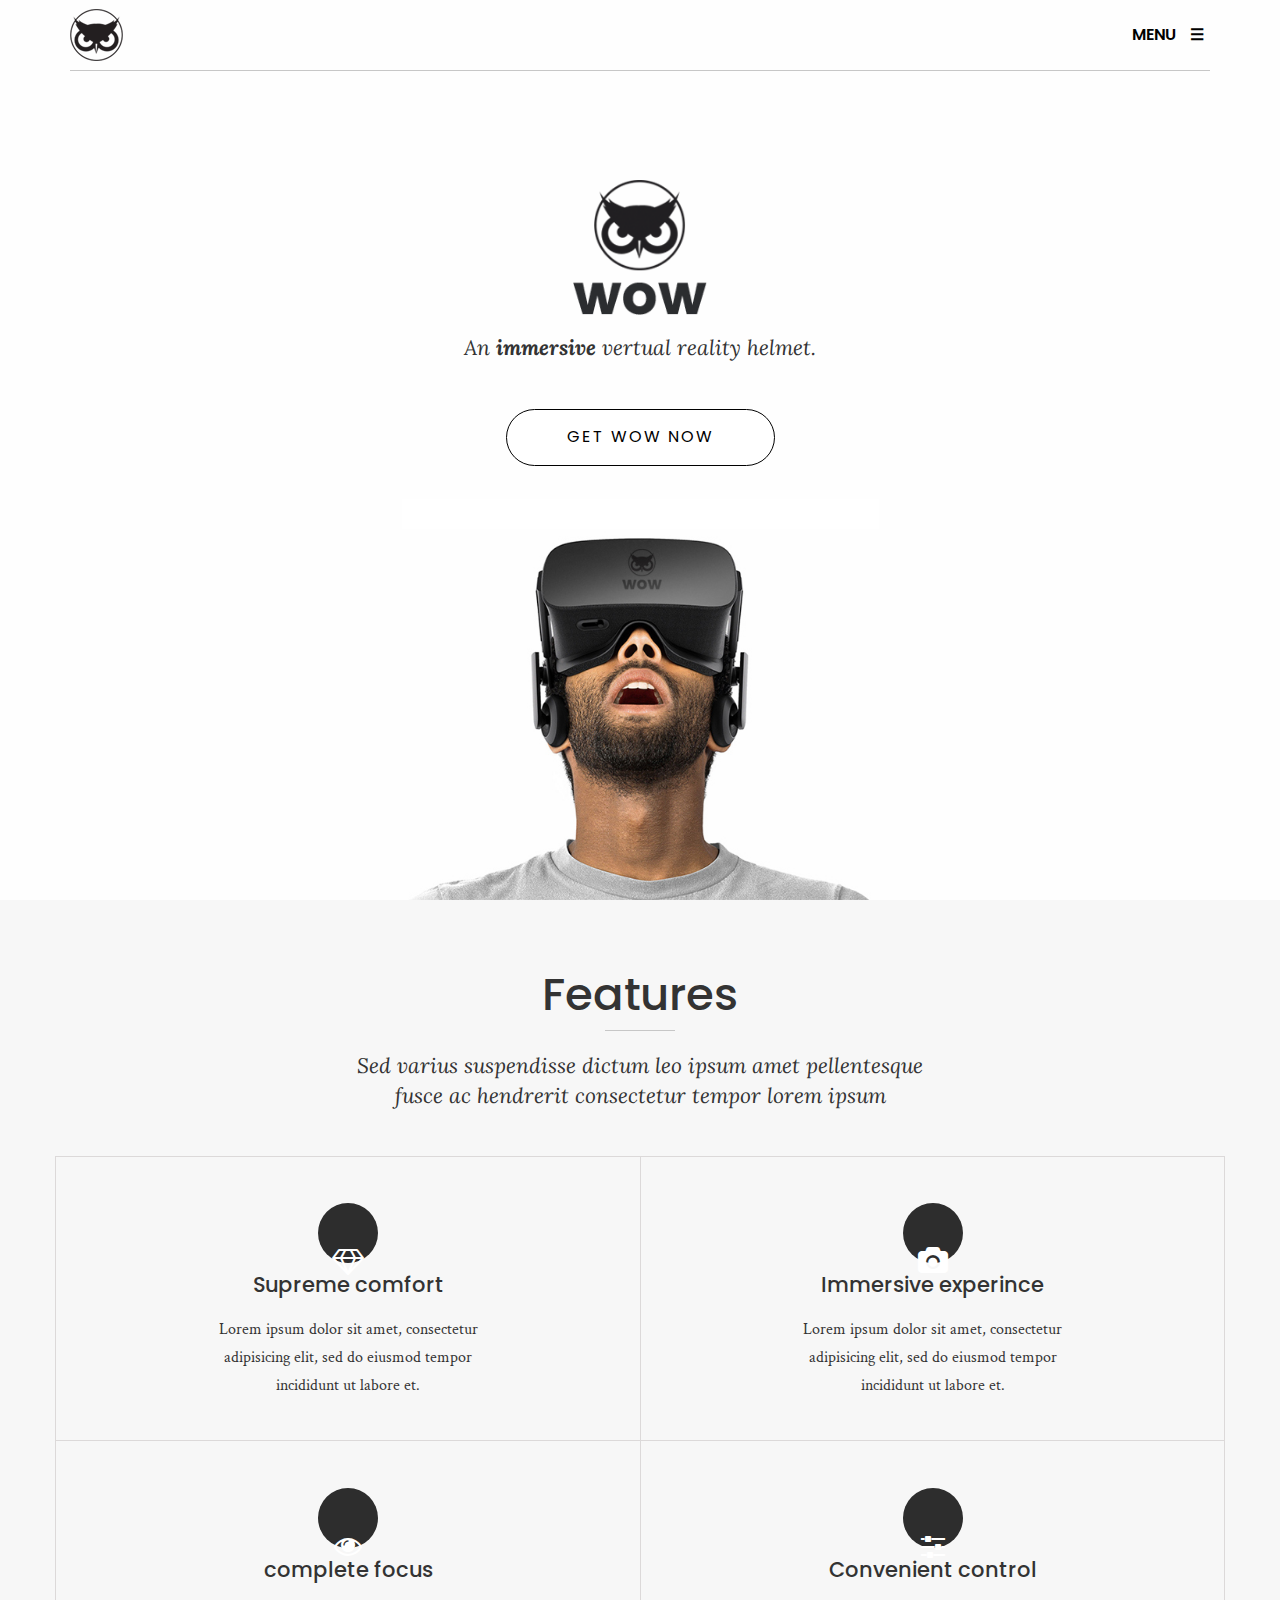
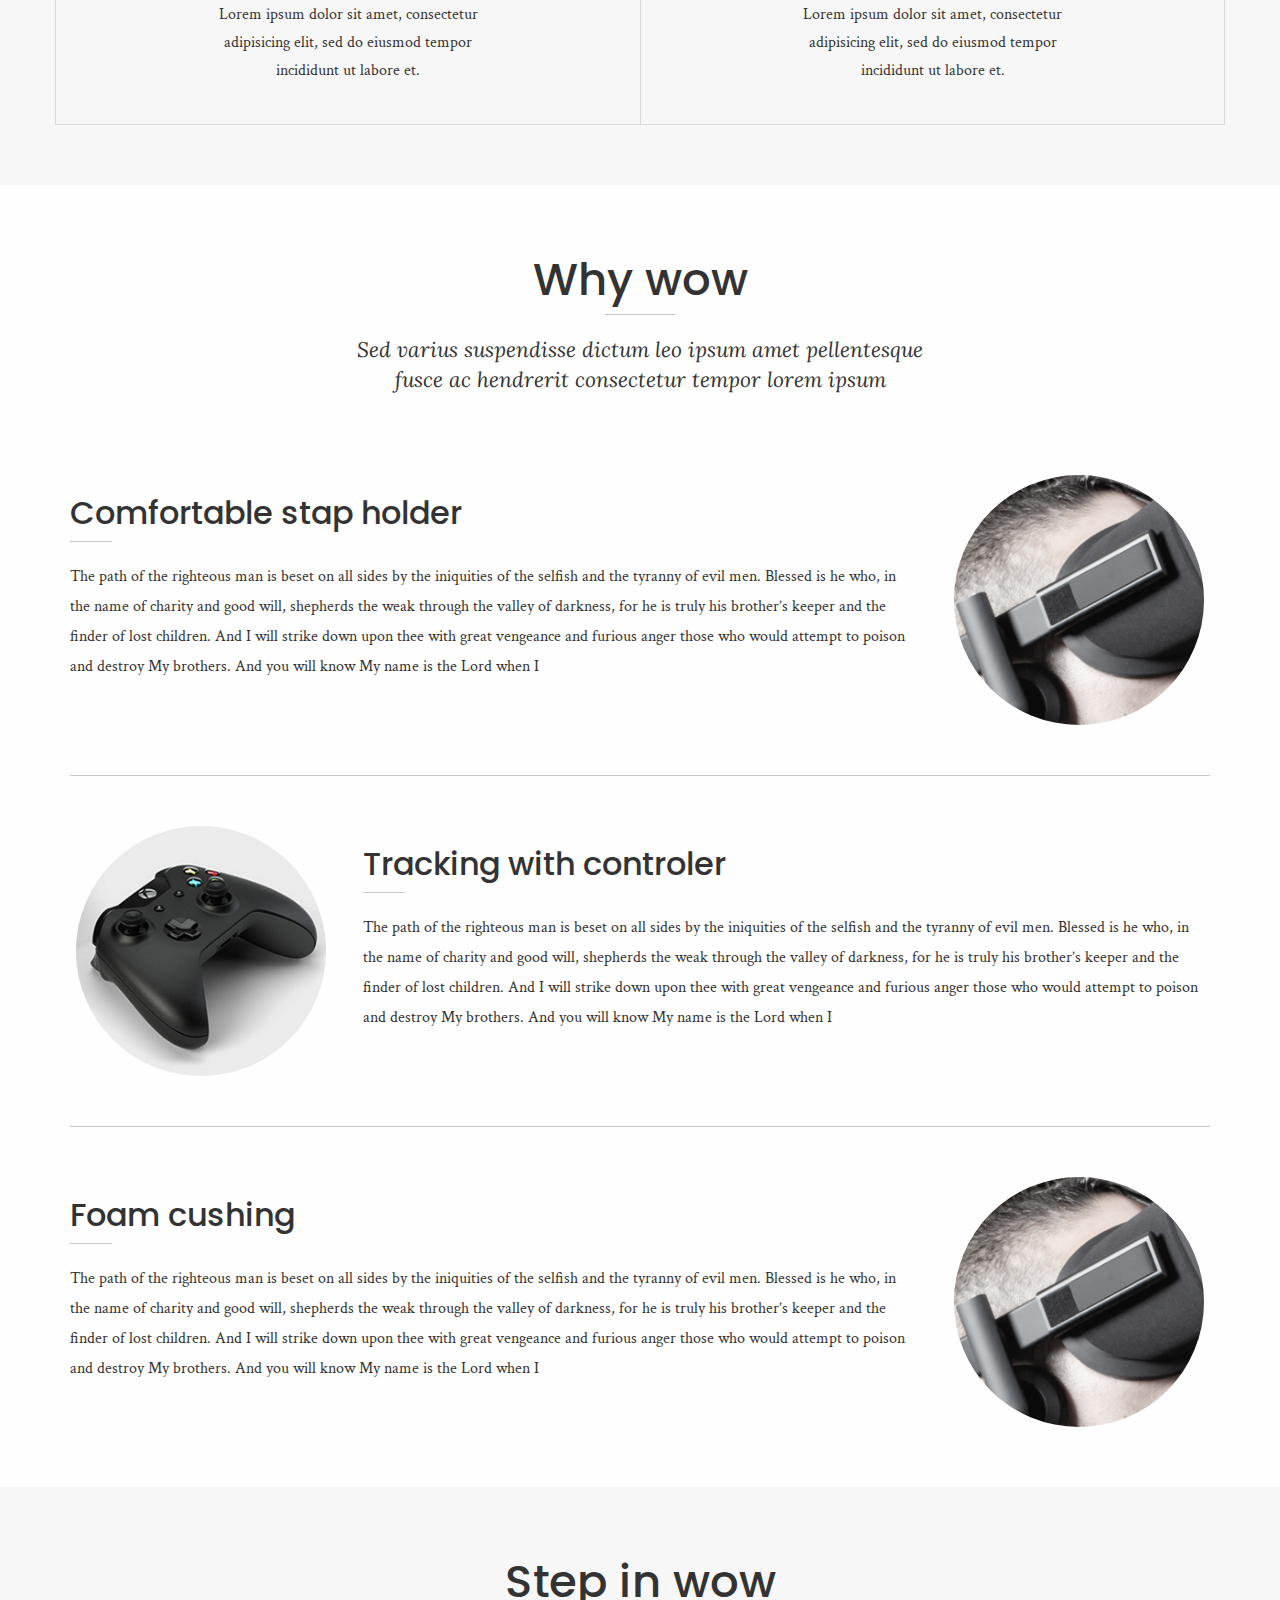
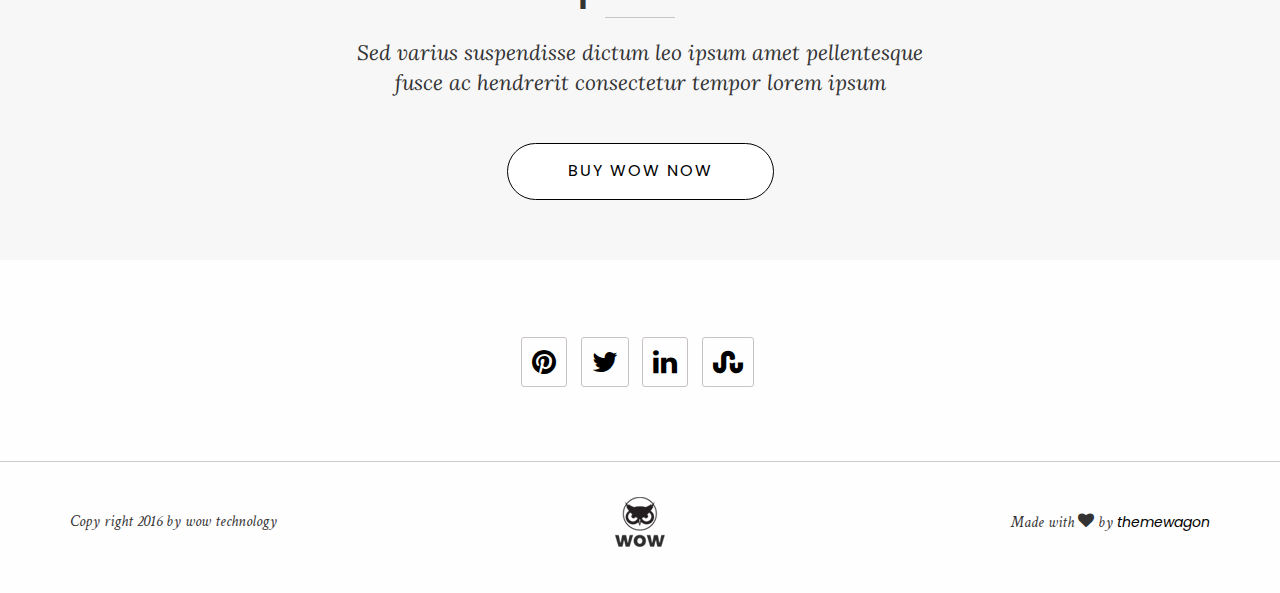
<file: index.html>
<!DOCTYPE html>
<html>
<head>
    <meta charset="utf-8">
    <meta http-equiv="X-UA-Compatible" content="IE=edge">
    <meta name="viewport" content="width=device-width, initial-scale=1">
    <meta name="description" content="">
    <meta name="author" content="">
    <link rel="stylesheet" type="text/css" href="assets/css/bootstrap.min.css">
    <link rel="stylesheet" type="text/css" href="assets/font-awesome/css/font-awesome.min.css">
    <link href="https://fonts.googleapis.com/css?family=Lora:400i" rel="stylesheet">
    <link href="https://fonts.googleapis.com/css?family=Poppins:400,600" rel="stylesheet">
    <link href="https://fonts.googleapis.com/css?family=Crimson+Text" rel="stylesheet">
    <link rel="stylesheet" type="text/css" href="assets/css/style.css">
    <script type="text/javascript" src="assets/js/script.js" ></script>
    <title>WOW - Home</title>
</head>
<body>
<!-- div used to make the body blur -->
    <div class="overlay" id="overlay" onclick="closeNav()"></div>

    <section class="head index-part-1">
        <div class="head-bar">
            <div class="container">
              <div class="row">
                <div class="col-lg-6 col-xs-6 col-sm-6 col-md-6">
                    <a href="index.html"><img class="img-responsive" src="assets/img/logo.png"></a>
                </div>
                <div class="col-lg-6 col-xs-6 col-sm-6 col-md-6 text-right">
                    <div id="mySidenav" class="sidenav text-center">
                        <a href="javascript:void(0)" class="closebtn" onclick="closeNav()">&times;</a><br>
                        <a href="index.html">Home</a><hr>
                        <a href="generic.html">Generic</a><hr>
                        <a href="element.html">Element</a><hr>
                        <a href="partners.html">Partners</a>         
                    </div>
                    <div class="main" id="main">
                      <a href="#" onclick="openNav()">MENU &#9776;</a>
                    </div>
                </div>
              </div>
              <hr>
          </div>
          </div>
          <div class="wow">
          <div class="container">
            <div class="row">
               <div class="wow-logo">
                  <img class="img-responsive img-logo" src="assets/img/wow_logo.png">
               </div> 
               <div class="font-1 helmet text-center">
                 <p>An <strong>immersive</strong> vertual reality helmet.</p>
               </div>
               <div class="wow-btn text-center">
                     <a class="btn btn-default wow-button" href="#">GET WOW NOW</a>
               </div>
            </div>
          </div>
        </div>
    </section>
 
    <section class="index-part-2">
         <div class="container">

            <div class="row">
               <div class="text-center">
                 <h2>Features</h2>
               </div>
               <hr class="hr-mid">
               <div class="sub-text text-center">
                     <p class="font-1">
                        Sed varius suspendisse dictum leo ipsum amet pellentesque
                        fusce ac hendrerit consectetur tempor lorem ipsum
                     </p>
               </div>
           </div>

            <div class="row">

                <div class="col-xs-12 col-lg-6 col-sm-6 col-md-6 col-block">
                      <div class="block text-center block-first">
                                 <div class="icon">
                                    <i class="fa fa-diamond fa-2x"></i>
                                 </div>  
                                   <h4>Supreme comfort</h4>
                                   <p class="font-2">Lorem ipsum dolor sit amet, consectetur
                                   adipisicing elit, sed do eiusmod tempor
                                   incididunt ut labore et.</p>
                        </div>   
                </div>
                <div class="col-xs-12 col-lg-6 col-sm-6 col-md-6 col-block">
                      <div class="block text-center block-second">
                             <div class="icon">
                                  <i class="fa fa-camera fa-2x"></i>
                             </div>  
                              <h4>Immersive experince</h4>
                              <p class="font-2">Lorem ipsum dolor sit amet, consectetur
                                  adipisicing elit, sed do eiusmod tempor
                                  incididunt ut labore et.</p>                                       
                      </div>
                </div>
            </div>

            <div class="row">
                <div class="col-xs-12 col-lg-6 col-sm-6 col-md-6 col-block">
                    <div class="block text-center block-third">
                                 <div class="icon">
                                     <i class="fa fa-eye fa-2x"></i>
                                 </div>  
                                   <h4>complete focus</h4>
                                   <p class="font-2">Lorem ipsum dolor sit amet, consectetur
                                   adipisicing elit, sed do eiusmod tempor
                                   incididunt ut labore et.</p>
                    </div>   
                </div>
                <div class="col-xs-12 col-lg-6 col-sm-6 col-md-6 col-block">
                    <div class="block text-center block-last">
                            <div class="icon">
                                 <i class="fa fa-sliders fa-2x"></i>
                            </div>  
                            <h4>Convenient control</h4>
                            <p class="font-2">Lorem ipsum dolor sit amet, consectetur
                                  adipisicing elit, sed do eiusmod tempor
                                  incididunt ut labore et.</p>                                        
                      </div>
                    </div>
                </div>
            </div>
    </section>

    <section class="index-part-3">
        <div class="container">
                <div class="row why-div">
                  <div class="text-center">
                         <h2>Why wow</h2>
                  </div>
                       <hr class="hr-mid">
                       <div class="sub-text text-center">
                             <p class="font-1">
                                Sed varius suspendisse dictum leo ipsum amet pellentesque
                                fusce ac hendrerit consectetur tempor lorem ipsum
                             </p>
                       </div>
                </div>

                <div class="row">
                    <div class="col-lg-9 col-sm-12 col-md-9 col-xs-12">
                     <div class="holder-para">
                      <h3>Comfortable stap holder</h3>
                      <hr class="hr-short">
                      <p class="font-2">
                            The path of the righteous man is beset on all sides by the iniquities of the selfish and the tyranny of evil men. Blessed 
                            is he who, in the name of charity and good will, shepherds the weak through the valley of darkness, for he is truly his brother’s keeper and the finder of lost children. And I will strike down upon thee with great vengeance and furious anger those who would attempt to poison and destroy My brothers. And you will know My name is the Lord when I 
                      </p>
                     </div>
                    </div>
                    <div class="col-lg-3 col-xs-12 col-sm-12 col-md-3">
                            <div class="holder-img">
                              <img class="round-img img-responsive center-block" src="assets/img/2.jpg">
                            </div>
                    </div>
                </div>

                <hr class="line-full">
                
                <div class="row"> 
                    <div class="col-lg-9 col-xs-12 col-sm-12 col-md-9 col-md-push-3">
                     <div class="holder-para">
                      <h3>Tracking with controler</h3>
                      <hr class="hr-short">
                      <p class="font-2">
                        The path of the righteous man is beset on all sides by the iniquities of the selfish and the tyranny of evil men. Blessed 
                        is he who, in the name of charity and good will, shepherds the weak through the valley of darkness, for he is truly his brother’s keeper and the finder of lost children. And I will strike down upon thee with great vengeance and furious anger those who would attempt to poison and destroy My brothers. And you will know My name is the Lord when I 
                      </p>
                     </div>
                    </div>
                    <div class="col-lg-3 col-xs-12 col-sm-12 col-md-3 col-md-pull-9">
                            <div class="holder-img">
                              <img class="round-img img-responsive center-block" src="assets/img/3.jpg">
                            </div>
                    </div> 
                </div>

                <hr class="line-full">
                
                <div class="row">
                    <div class="col-lg-9 col-xs-12 col-sm-12 col-md-9">
                     <div class="holder-para">
                      <h3>Foam cushing</h3>
                      <hr class="hr-short">
                      <p class="font-2">
                            The path of the righteous man is beset on all sides by the iniquities of the selfish and the tyranny of evil men. Blessed 
                            is he who, in the name of charity and good will, shepherds the weak through the valley of darkness, for he is truly his brother’s keeper and the finder of lost children. And I will strike down upon thee with great vengeance and furious anger those who would attempt to poison and destroy My brothers. And you will know My name is the Lord when I  
                      </p>
                     </div>
                    </div>
                    <div class="col-lg-3 col-xs-12 col-sm-12 col-md-3">
                            <div class="holder-img">
                              <img class="round-img img-responsive center-block" src="assets/img/2.jpg">
                            </div>
                    </div>
                </div>
        </div>
    </section>
                
    <section class="index-part-4">
         <div class="container">
                
                <div class="row">
                       <div class="text-center">
                         <h2>Step in wow</h2>
                       </div>
                       <hr class="hr-mid">
                       <div class="sub-text text-center">
                             <p class="font-1">
                                Sed varius suspendisse dictum leo ipsum amet pellentesque
                                fusce ac hendrerit consectetur tempor lorem ipsum
                             </p>
                       </div>
                </div>

                <div class="row text-center">
                     <a class="btn btn-default wow-button" href="#">BUY WOW NOW</a>
                </div>
          </div>
    </section>

    <section class="social">
      <ul>
        <li><a href="#" class="fa fa-pinterest fa-2x" aria-hidden="true"></a></li>
        <li><a href="#" class="fa fa-twitter fa-2x" aria-hidden="true"></a></li>
        <li><a href="#" class="fa fa-linkedin fa-2x" aria-hidden="true"></a></li>
        <li><a href="#" class="fa fa-stumbleupon fa-2x" aria-hidden="true"></a></li>  
      </ul>
    </section>

    <section class="footer">
      <div class="container">
        <div class="row">
          <div class="col-lg-5 col-md-5 col-sm-5 col-xs-5">
            <div class="footer-p1">
                    <p class="font-2">Copy right 2016 by wow technology</p>
            </div>
          </div>
          <div class="col-lg-2 col-md-2 col-sm-2 col-xs-2">
            <img class="img-responsive foot-img" src="assets/img/footer-logo.png">
          </div>
          <div class="col-lg-5 col-md-5 col-sm-5 col-xs-5">
            <div class="footer-p2" >
                     <p class="font-2">Made with  <i class="fa fa-heart" aria-hidden="true" ></i> by <a href="https://themewagon.com/themes/" target="_blank">themewagon</a></p>
            </div>
          </div>
        </div>
      </div>
    </section>
 
</body>
</html>
</file>
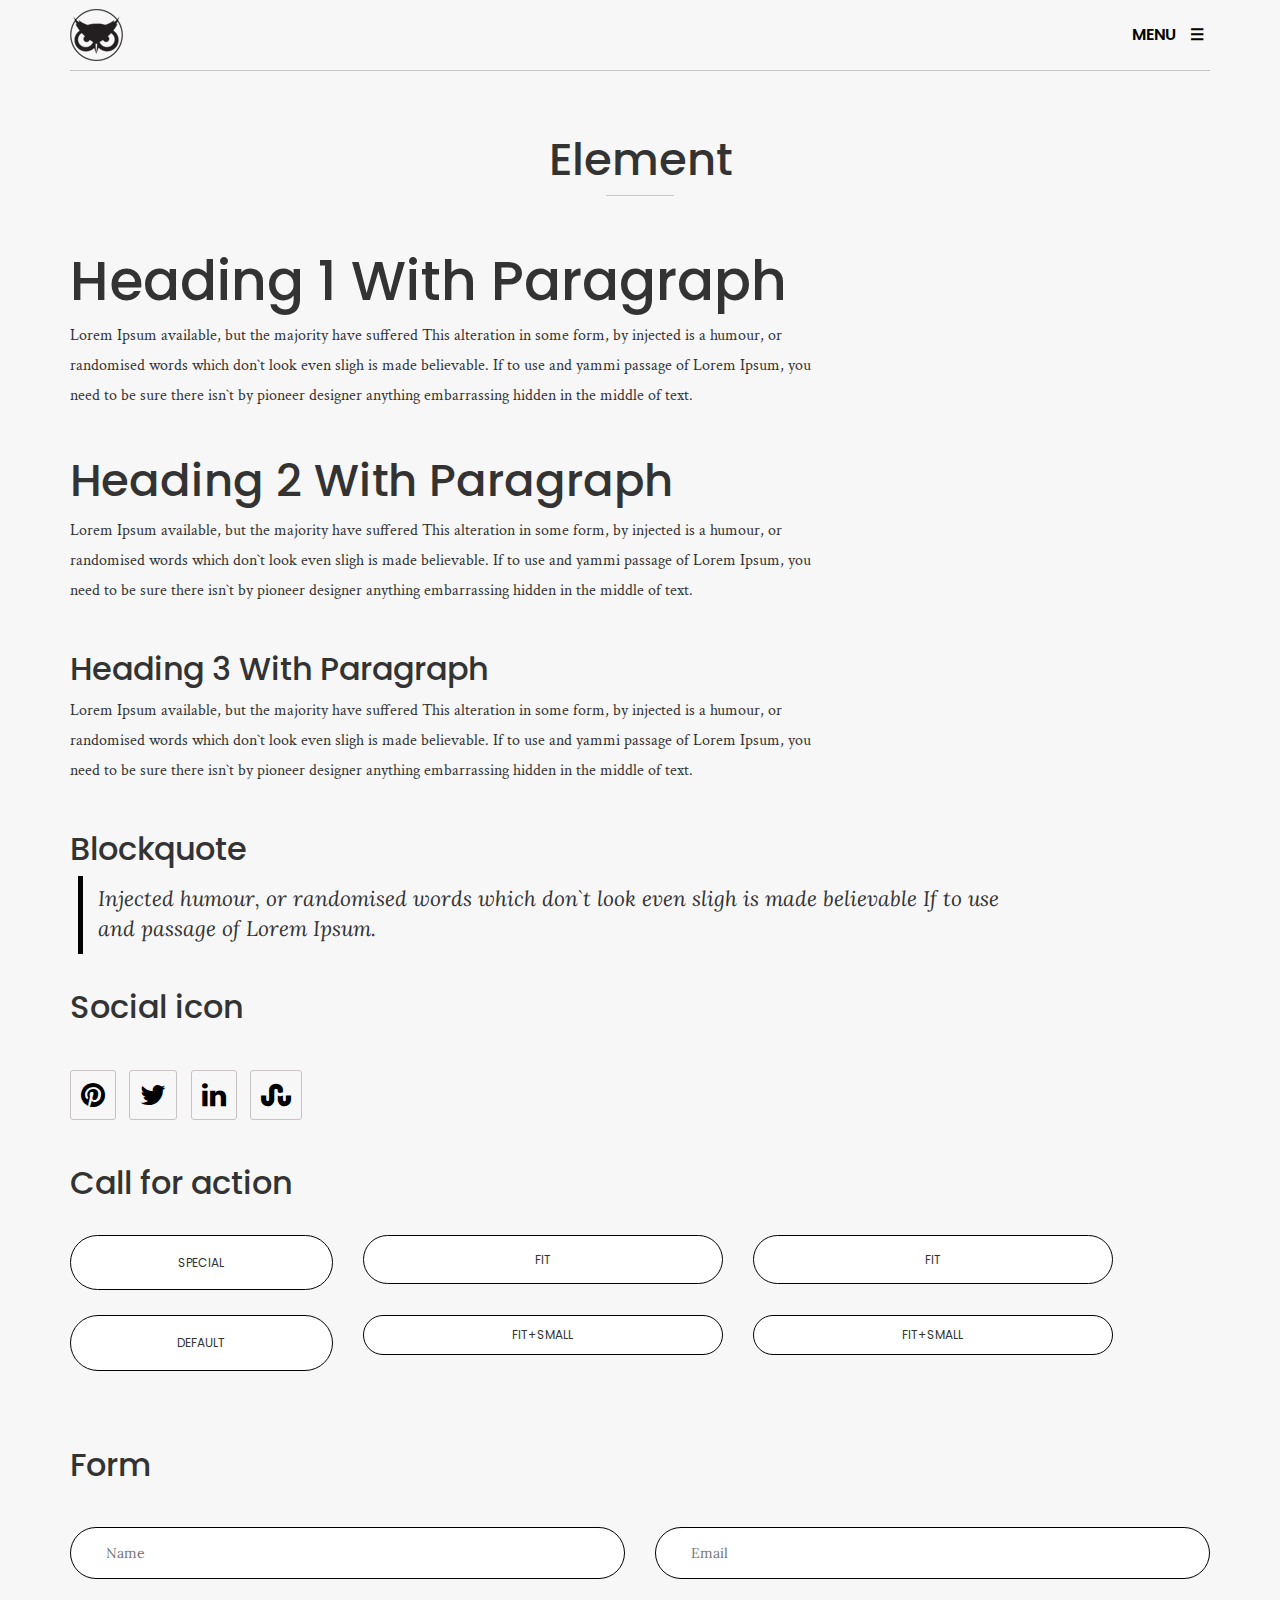
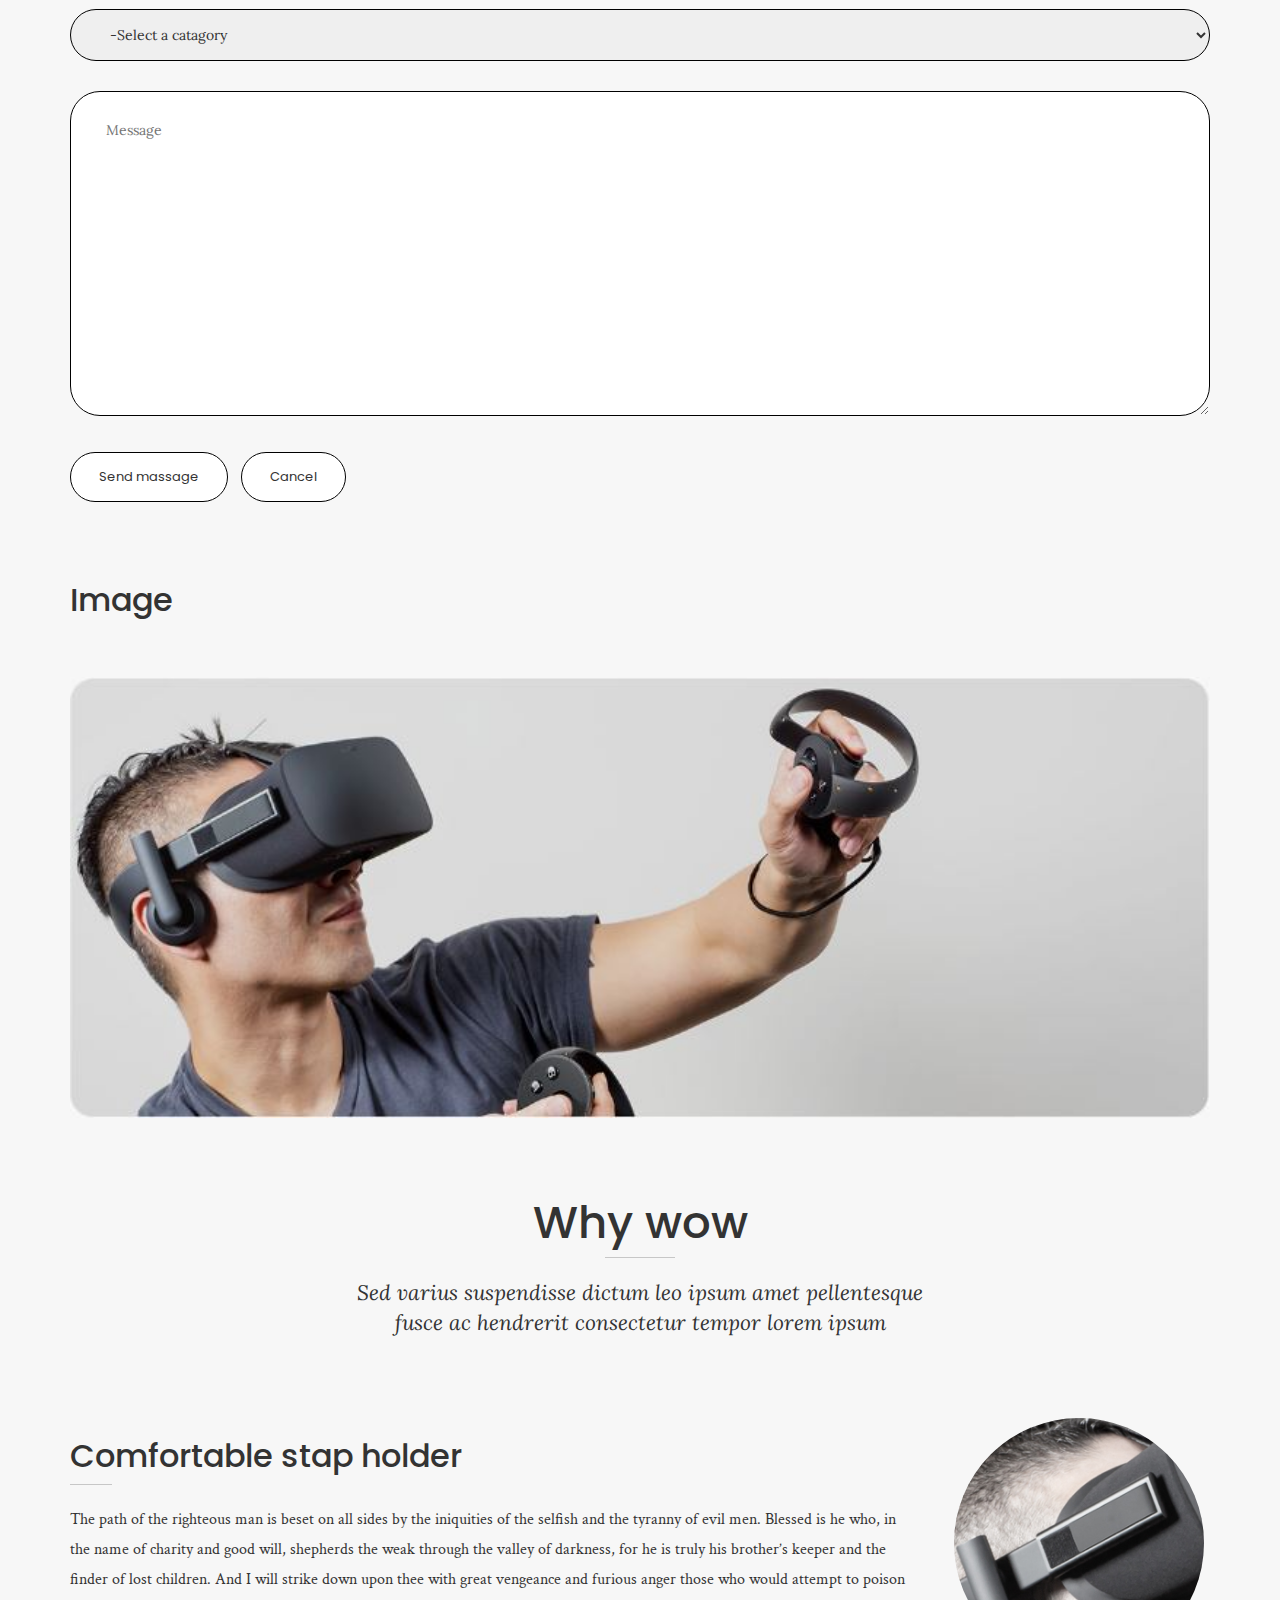
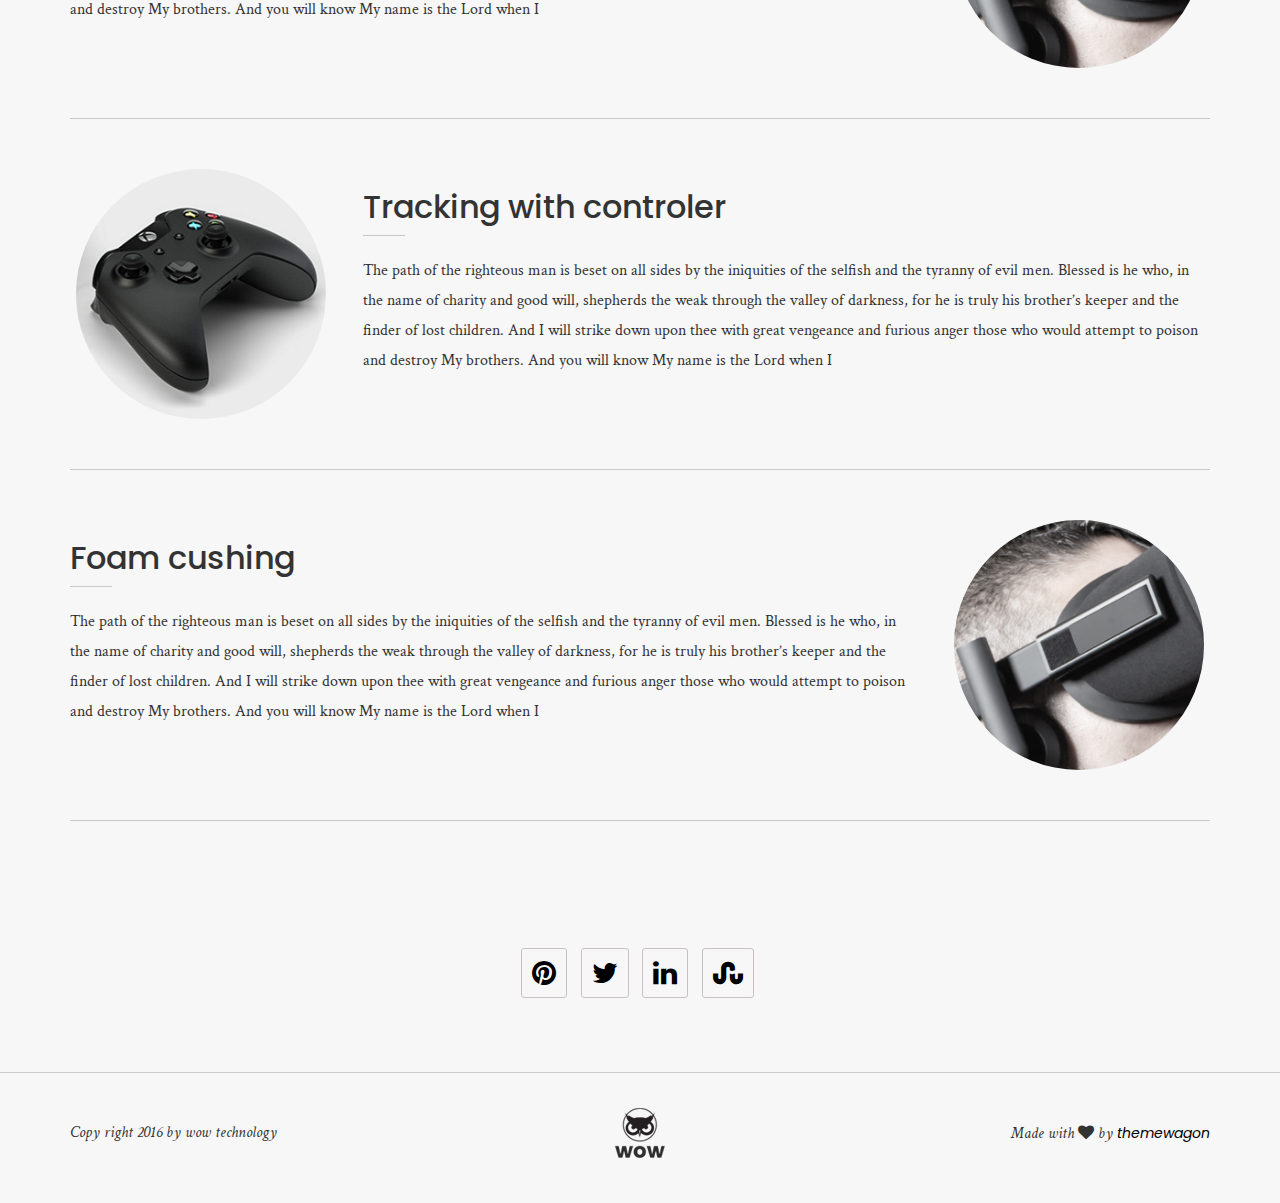
<file: element.html>
<!DOCTYPE html>
<html>
<head>
        <meta charset="utf-8">
        <meta http-equiv="X-UA-Compatible" content="IE=edge">
        <meta name="viewport" content="width=device-width, initial-scale=1">
        <meta name="description" content="">
        <meta name="author" content="">
        <link rel="stylesheet" type="text/css" href="assets/css/bootstrap.min.css">
        <link rel="stylesheet" type="text/css" href="assets/font-awesome/css/font-awesome.min.css">
        <link href="https://fonts.googleapis.com/css?family=Lora:400i" rel="stylesheet">
        <link href="https://fonts.googleapis.com/css?family=Poppins:400,600" rel="stylesheet">
        <link href="https://fonts.googleapis.com/css?family=Crimson+Text" rel="stylesheet">
        <link rel="stylesheet" type="text/css" href="assets/css/style.css">
        <script type="text/javascript" src="assets/js/script.js" ></script>
        <title>WOW - Element</title>
</head>
<body>
<!-- div used to make the body blur -->
<div class="overlay" id="overlay" onclick="closeNav()"></div>

    <section class="element-full">
        <section class="head-bar">
          <div class="container">
              <div class="row">
                <div class="col-lg-6 col-xs-6 col-sm-6 col-md-6">
                  <a href="index.html"><img class="img-responsive" src="assets/img/logo.png"></a>
                </div>
                <div class="col-lg-6 col-xs-6 col-sm-6 col-md-6 text-right">
                    <div id="mySidenav" class="sidenav text-center">
                    <a href="javascript:void(0)" class="closebtn" onclick="closeNav()">&times;</a><br>
                    <a href="index.html">Home</a><hr>
                    <a href="generic.html">Generic</a><hr>
                    <a href="element.html">Element</a><hr>
                    <a href="partners.html">Partners</a>            
                </div>
                    <div class="main" id="main">
                      <a href="#" onclick="openNav()">MENU &#9776;</a>
                    </div>
                </div>
              </div>
              <hr>
          </div>
        </section>
        <section class="element-page">
          <div class="container">
            <h2 class="text-center">Element</h2>
            <hr class="hr-mid">

            <section class="Element-heading">
              <h1>Heading 1 With Paragraph</h1>
              <p class="Element-heading-para font-2">
                Lorem Ipsum available, but the majority have suffered This alteration in some form, by injected is a humour, or randomised words which don`t look even sligh is made  believable. If  to use and yammi passage of Lorem Ipsum, you need to be sure there isn`t by pioneer designer anything embarrassing hidden in the middle of text.
              </p>
            </section>
            <section class="Element-heading">
                <h2>Heading 2 With Paragraph</h2>
                <p class="Element-heading-para font-2">
                  Lorem Ipsum available, but the majority have suffered This alteration in some form, by injected is a humour, or randomised words which don`t look even sligh is made  believable. If  to use and yammi passage of Lorem Ipsum, you need to be sure there isn`t by pioneer designer anything embarrassing hidden in the middle of text.
                </p>
            </section>
            <section class="Element-heading">
                <h3>Heading 3 With Paragraph</h3>
                <p class="Element-heading-para font-2">
                  Lorem Ipsum available, but the majority have suffered This alteration in some form, by injected is a humour, or randomised words which don`t look even sligh is made  believable. If  to use and yammi passage of Lorem Ipsum, you need to be sure there isn`t by pioneer designer anything embarrassing hidden in the middle of text.
                </p>
            </section>
            <section class="Element-heading">
              <h3>Blockquote</h3>
              <div class="row">
              <div class="col-xs-12 col-lg-12 col-sm-12 col-md-12 blockquote-row">
                  <div class="col-xs-12 col-lg-12 col-sm-12 col-md-12 blockquote-side">
                    <p class="font-1">
                      Injected humour, or randomised words which don`t look even sligh is made
                      believable If  to use and passage of Lorem Ipsum.
                    </p>
                  </div>
              </div>
            </section>
            <section class="Element-heading">
              <h3>Social icon</h3>
                  <section class="social E-social">
                    <ul>
                      <li><a href="#" class="fa fa-pinterest fa-2x" aria-hidden="true"></a></li>
                      <li><a href="#" class="fa fa-twitter fa-2x" aria-hidden="true"></a></li>
                      <li><a href="#" class="fa fa-linkedin fa-2x" aria-hidden="true"></a></li>
                      <li><a href="#" class="fa fa-stumbleupon fa-2x" aria-hidden="true"></a></li>  
                    </ul>
                  </section>
            </section>
            <section class="Element-heading">
              <h3>Call for action</h3>
                  <div class="row btn-line">
                    <div class="col-lg-3 col-md-3 col-sm-3 col-xs-11">
                      <a class="btn btn-default call-btn-1" href="#">SPECIAL</a>
                    </div>
                    <div class="col-lg-4 col-md-4 col-sm-4 col-xs-12">
                      <a class="btn btn-default call-btn-2" href="#">FIT</a>
                    </div>
                    <div class="col-lg-4 col-md-4 col-sm-4 col-xs-12">
                      <a class="btn btn-default call-btn-2" href="#">FIT</a>
                    </div>
                  </div>

                  <div class="row btn-line">
                    <div class="col-lg-3 col-md-3 col-sm-3 col-xs-11">
                      <a class="btn btn-default call-btn-1" href="#">DEFAULT</a>
                    </div>
                    <div class="col-lg-4 col-md-4 col-sm-4 col-xs-12">
                      <a class="btn btn-default call-btn-3" href="#">FIT+SMALL</a>
                    </div>
                    <div class="col-lg-4 col-md-4 col-sm-4 col-xs-12">
                      <a class="btn btn-default call-btn-3" href="#">FIT+SMALL</a>
                    </div>
                  </div>
            </section>
            <section class="form-section">
              <h3>Form</h3>
              <form>
                <fieldset>
                  <div class="row">
                  <div class="col-lg-6 col-md-6 col-sm-12 col-xs-12">
                  <input type="text" name="name" placeholder="Name">
                  </div>
                  <div class="col-lg-6 col-md-6 col-sm-12 col-xs-12">
                    <input type="text" name="email" placeholder="Email">
                  </div>
                  <div class="col-lg-12 col-md-12 col-sm-12 col-xs-12">
                    <select id="select">
                      <option>-Select a catagory</option>
                      <option>1</option>
                      <option>2</option>
                      <option>3</option>
                      <option>4</option>
                    </select>
                  </div> 
                  <div class="col-lg-12 col-md-12 col-sm-12 col-xs-12">
                    <textarea rows="14" id="comment" placeholder="Message" ></textarea>
                  </div> 
                  </div>
                  <button type="submit" class="btn btn-default">Send massage</button>
                  <button type="submit" class="btn btn-default">Cancel</button>
                </fieldset>
              </form>
            </section>
            <section class="E-image">
              <h3>Image</h3>
              <img class="img-generic img-responsive" src="assets/img/5.jpg">
            </section>
            <div class="row why-div">
              <div class="text-center why-pad">
                     <h2>Why wow</h2>
              </div>
                   <hr class="hr-mid">
                   <div class="sub-text text-center">
                         <p class="font-1">
                            Sed varius suspendisse dictum leo ipsum amet pellentesque
                            fusce ac hendrerit consectetur tempor lorem ipsum
                         </p>
                   </div>
            </div>
            <div class="row">
                <div class="col-lg-9 col-sm-12 col-md-9 col-xs-12">
                 <div class="holder-para">
                  <h3>Comfortable stap holder</h3>
                  <hr class="hr-short">
                  <p class="font-2">
                        The path of the righteous man is beset on all sides by the iniquities of the selfish and the tyranny of evil men. Blessed 
                        is he who, in the name of charity and good will, shepherds the weak through the valley of darkness, for he is truly his brother’s keeper and the finder of lost children. And I will strike down upon thee with great vengeance and furious anger those who would attempt to poison and destroy My brothers. And you will know My name is the Lord when I 
                  </p>
                 </div>
                </div>
                <div class="col-lg-3 col-xs-12 col-sm-12 col-md-3">
                        <div class="holder-img">
                          <img class="round-img img-responsive center-block" src="assets/img/2.jpg">
                        </div>
                </div>
            </div>

            <hr class="line-full">
            
            <div class="row"> 
                <div class="col-lg-9 col-xs-12 col-sm-12 col-md-9 col-md-push-3">
                 <div class="holder-para">
                  <h3>Tracking with controler</h3>
                  <hr class="hr-short">
                  <p class="font-2">
                    The path of the righteous man is beset on all sides by the iniquities of the selfish and the tyranny of evil men. Blessed 
                    is he who, in the name of charity and good will, shepherds the weak through the valley of darkness, for he is truly his brother’s keeper and the finder of lost children. And I will strike down upon thee with great vengeance and furious anger those who would attempt to poison and destroy My brothers. And you will know My name is the Lord when I 
                  </p>
                 </div>
                </div>
                <div class="col-lg-3 col-xs-12 col-sm-12 col-md-3 col-md-pull-9">
                        <div class="holder-img">
                          <img class="round-img img-responsive center-block" src="assets/img/3.jpg">
                        </div>
                </div> 
            </div>

            <hr class="line-full">
            
            <div class="row">
                <div class="col-lg-9 col-xs-12 col-sm-12 col-md-9">
                 <div class="holder-para">
                  <h3>Foam cushing</h3>
                  <hr class="hr-short">
                  <p class="font-2">
                        The path of the righteous man is beset on all sides by the iniquities of the selfish and the tyranny of evil men. Blessed 
                        is he who, in the name of charity and good will, shepherds the weak through the valley of darkness, for he is truly his brother’s keeper and the finder of lost children. And I will strike down upon thee with great vengeance and furious anger those who would attempt to poison and destroy My brothers. And you will know My name is the Lord when I  
                  </p>
                 </div>
                </div>
                <div class="col-lg-3 col-xs-12 col-sm-12 col-md-3">
                        <div class="holder-img">
                          <img class="round-img img-responsive center-block" src="assets/img/2.jpg">
                        </div>
                </div>
            </div>
            <hr class="line-full">
        </section>
        <section class="social">
          <ul>
            <li><a href="#" class="fa fa-pinterest fa-2x" aria-hidden="true"></a></li>
            <li><a href="#" class="fa fa-twitter fa-2x" aria-hidden="true"></a></li>
            <li><a href="#" class="fa fa-linkedin fa-2x" aria-hidden="true"></a></li>
            <li><a href="#" class="fa fa-stumbleupon fa-2x" aria-hidden="true"></a></li>  
          </ul>
        </section>

        <section class="footer">
          <div class="container">
            <div class="row">
              <div class="col-lg-5 col-md-5 col-sm-5 col-xs-5">
                <div class="footer-p1">
                        <p class="font-2">Copy right 2016 by wow technology</p>
                </div>
              </div>
              <div class="col-lg-2 col-md-2 col-sm-2 col-xs-2">
                <img class="img-responsive foot-img" src="assets/img/footer-logo.png">
              </div>
              <div class="col-lg-5 col-md-5 col-sm-5 col-xs-5">
                <div class="footer-p2" >
                         <p class="font-2">Made with  <i class="fa fa-heart" aria-hidden="true" ></i> by <a href="https://themewagon.com/themes/" target="_blank">themewagon</a></p>
                </div>
              </div>
            </div>
          </div>
        </section>
 </section>
</body>
</html>
</file>
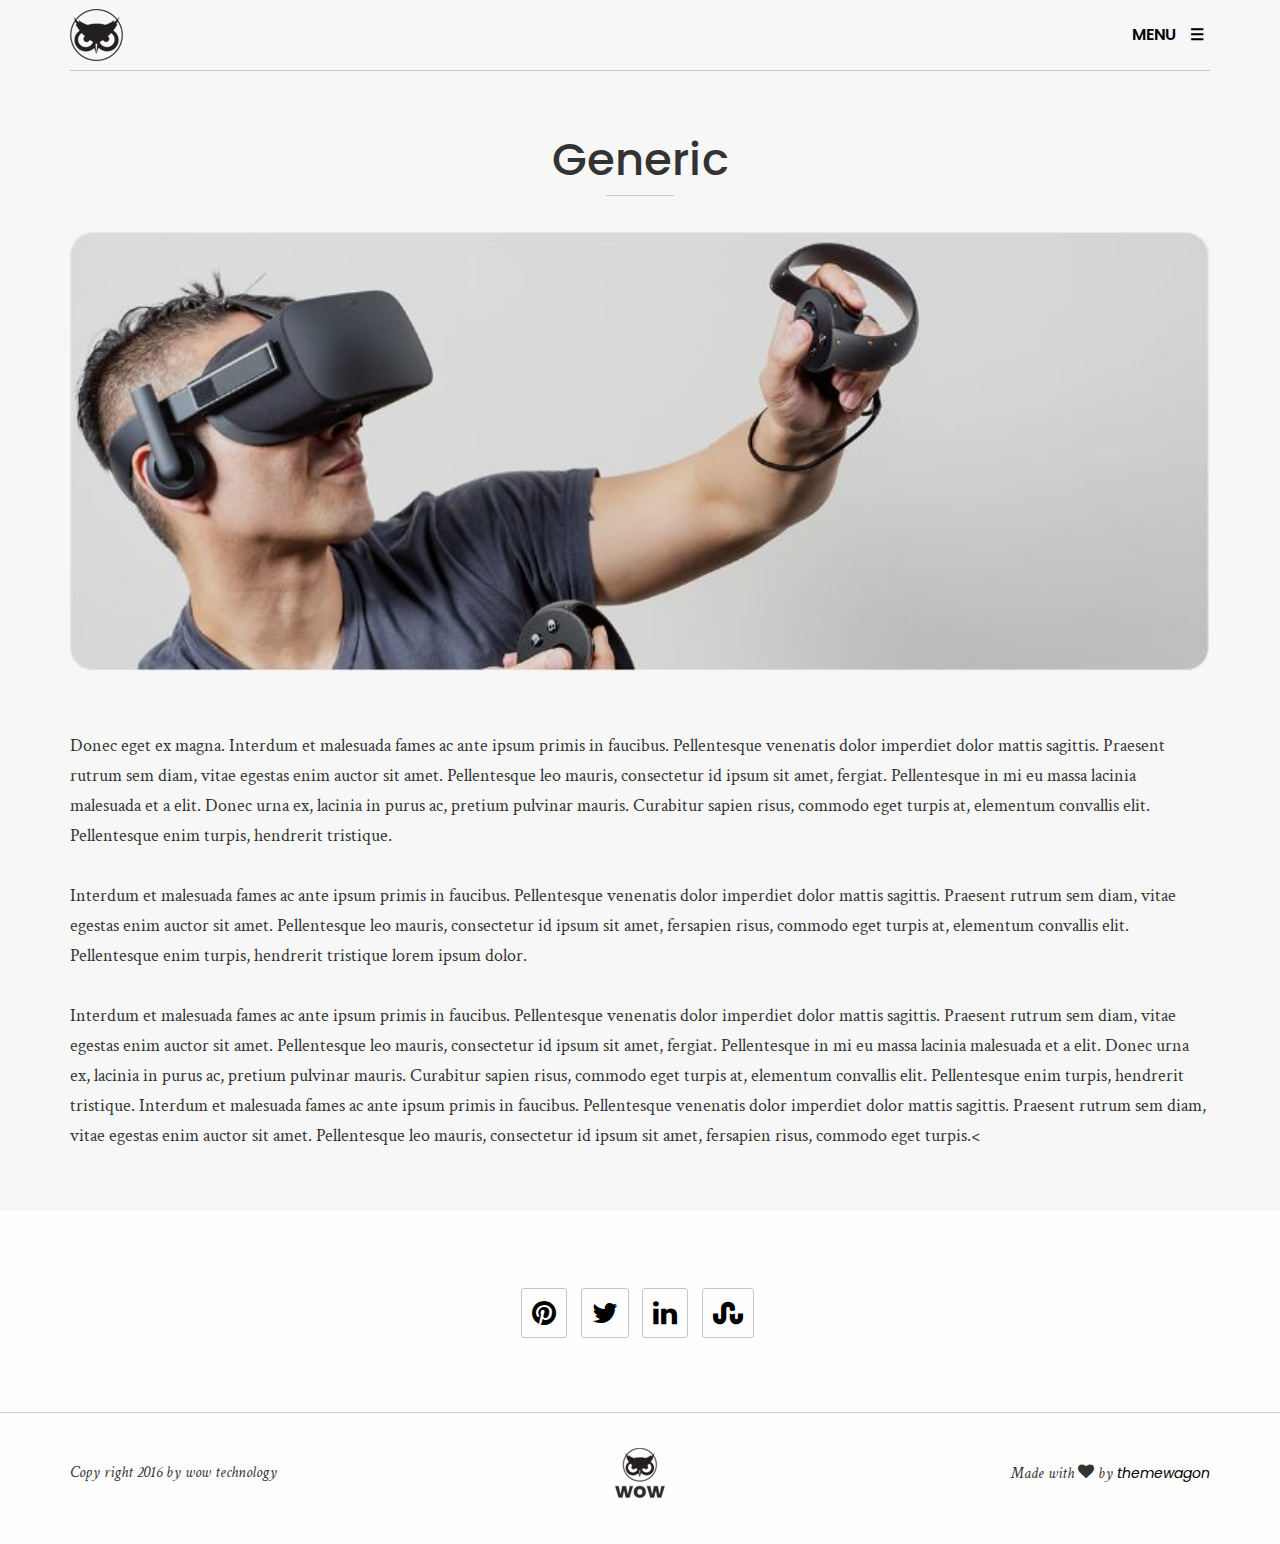
<file: generic.html>
<!DOCTYPE html>
<html>
<head>
    <meta charset="utf-8">
    <meta http-equiv="X-UA-Compatible" content="IE=edge">
    <meta name="viewport" content="width=device-width, initial-scale=1">
    <meta name="description" content="">
    <meta name="author" content="">
    <link rel="stylesheet" type="text/css" href="assets/css/bootstrap.min.css">
    <link rel="stylesheet" type="text/css" href="assets/font-awesome/css/font-awesome.min.css">
    <link href="https://fonts.googleapis.com/css?family=Lora:400i" rel="stylesheet">
    <link href="https://fonts.googleapis.com/css?family=Poppins:400,600" rel="stylesheet">
    <link href="https://fonts.googleapis.com/css?family=Crimson+Text" rel="stylesheet">
    <link rel="stylesheet" type="text/css" href="assets/css/style.css">
    <script type="text/javascript" src="assets/js/script.js" ></script>
    <title>WOW - Generic</title>
</head>
<body>
<!-- div used to make the body blur -->
<div class="overlay" id="overlay" onclick="closeNav()"></div>

    <section class="generic-page">
     <section class="head-bar">
        <div class="container">
            <div class="row">
              <div class="col-lg-6 col-xs-6 col-sm-6 col-md-6">
                <a href="index.html"><img class="img-responsive" src="assets/img/logo.png"></a>
              </div>
              <div class="col-lg-6 col-xs-6 col-sm-6 col-md-6 text-right">
                  <div id="mySidenav" class="sidenav text-center">
                    <a href="javascript:void(0)" class="closebtn" onclick="closeNav()">&times;</a><br>
                    <a href="index.html">Home</a><hr>
                    <a href="generic.html">Generic</a><hr>
                    <a href="element.html">Element</a><hr>
                    <a href="partners.html">Partners</a>            
                </div>
                  <div class="main" id="main">
                    <a href="#" onclick="openNav()">MENU &#9776;</a>
                  </div>
              </div>
            </div>
            <hr>
        </div>
    </section>
    <div class="container">
        <section class="generic text-center">
           <h2>Generic</h2>
          <hr class="hr-mid">
            <img class="img-generic img-responsive" src="assets/img/5.jpg">
        </section>
        <section class="font-2">
            <p class="generic-p">
            Donec eget ex magna. Interdum et malesuada fames ac ante ipsum primis in faucibus. Pellentesque venenatis dolor imperdiet dolor mattis sagittis. Praesent rutrum sem diam, vitae egestas enim auctor sit amet. Pellentesque leo mauris, consectetur id ipsum sit amet, fergiat. Pellentesque in mi eu massa lacinia malesuada et a elit. Donec urna ex, lacinia in purus ac, pretium pulvinar mauris. Curabitur sapien risus, commodo eget turpis at, elementum convallis elit. Pellentesque enim turpis, hendrerit tristique.
            </p> 
            <p class="generic-p">
            Interdum et malesuada fames ac ante ipsum primis in faucibus. Pellentesque venenatis dolor imperdiet dolor mattis sagittis. Praesent rutrum sem diam, vitae egestas enim auctor sit amet. Pellentesque leo mauris, consectetur id ipsum sit amet, fersapien risus, commodo eget turpis at, elementum convallis elit. Pellentesque enim turpis, hendrerit tristique lorem ipsum dolor.
            </p>
            <p class="generic-p">
            Interdum et malesuada fames ac ante ipsum primis in faucibus. Pellentesque venenatis dolor imperdiet dolor mattis sagittis. Praesent rutrum sem diam, vitae egestas enim auctor sit amet. Pellentesque leo mauris, consectetur id ipsum sit amet, fergiat. Pellentesque in mi eu massa lacinia malesuada et a elit. Donec urna ex, lacinia in purus ac, pretium pulvinar mauris. Curabitur sapien risus, commodo eget turpis at, elementum convallis elit. Pellentesque enim turpis, hendrerit tristique. Interdum et malesuada fames ac ante ipsum primis in faucibus. Pellentesque venenatis dolor imperdiet dolor mattis sagittis. Praesent rutrum sem diam, vitae egestas enim auctor sit amet. Pellentesque leo mauris, consectetur id ipsum sit amet, fersapien risus, commodo eget turpis.<
            </p>
        </section>
    </div>
    </section>
    <section class="social">
      <ul>
        <li><a href="#" class="fa fa-pinterest fa-2x" aria-hidden="true"></a></li>
        <li><a href="#" class="fa fa-twitter fa-2x" aria-hidden="true"></a></li>
        <li><a href="#" class="fa fa-linkedin fa-2x" aria-hidden="true"></a></li>
        <li><a href="#" class="fa fa-stumbleupon fa-2x" aria-hidden="true"></a></li>  
      </ul>
    </section>

    <section class="footer">
      <div class="container">
        <div class="row">
          <div class="col-lg-5 col-md-5 col-sm-5 col-xs-5">
            <div class="footer-p1">
                    <p class="font-2">Copy right 2016 by wow technology</p>
            </div>
          </div>
          <div class="col-lg-2 col-md-2 col-sm-2 col-xs-2">
            <img class="img-responsive foot-img" src="assets/img/footer-logo.png">
          </div>
          <div class="col-lg-5 col-md-5 col-sm-5 col-xs-5">
            <div class="footer-p2" >
                     <p class="font-2">Made with  <i class="fa fa-heart" aria-hidden="true" ></i> by <a href="https://themewagon.com/themes/" target="_blank">themewagon</a></p>
            </div>
          </div>
        </div>
      </div>
    </section>

</body>
</html>
</file>
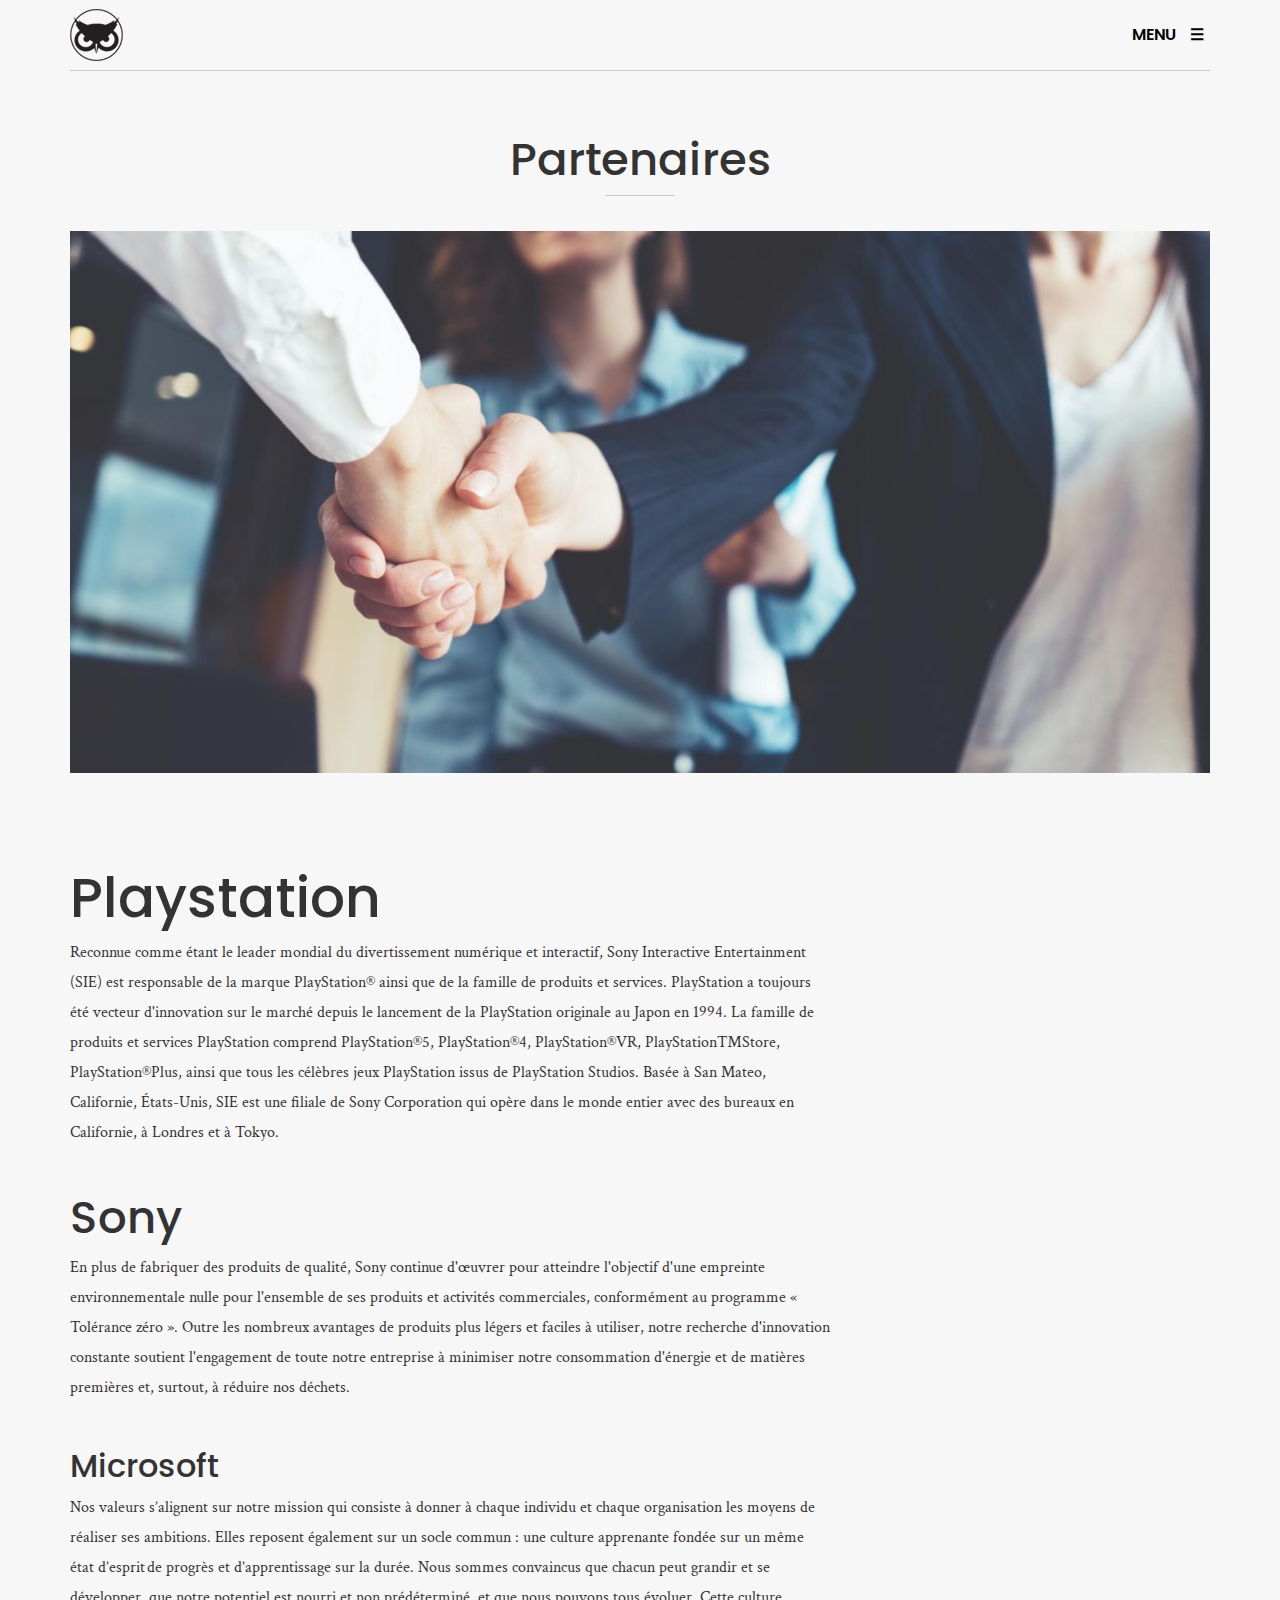
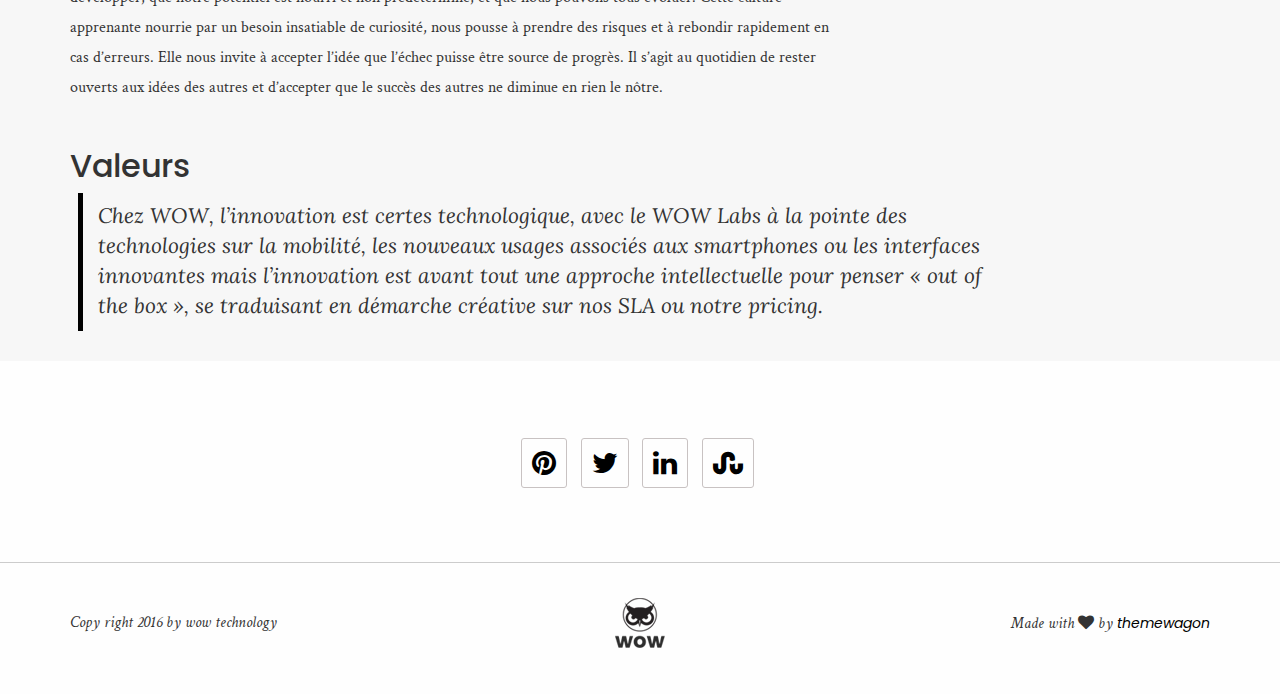
<file: partners.html>
<!DOCTYPE html>
<html>
<head>
    <meta charset="utf-8">
    <meta http-equiv="X-UA-Compatible" content="IE=edge">
    <meta name="viewport" content="width=device-width, initial-scale=1">
    <meta name="description" content="">
    <meta name="author" content="">
    <link rel="stylesheet" type="text/css" href="assets/css/bootstrap.min.css">
    <link rel="stylesheet" type="text/css" href="assets/font-awesome/css/font-awesome.min.css">
    <link href="https://fonts.googleapis.com/css?family=Lora:400i" rel="stylesheet">
    <link href="https://fonts.googleapis.com/css?family=Poppins:400,600" rel="stylesheet">
    <link href="https://fonts.googleapis.com/css?family=Crimson+Text" rel="stylesheet">
    <link rel="stylesheet" type="text/css" href="assets/css/style.css">
    <script type="text/javascript" src="assets/js/script.js" ></script>
    <title>WOW - Generic</title>
</head>
<body>
<!-- div used to make the body blur -->
<div class="overlay" id="overlay" onclick="closeNav()"></div>

    <section class="generic-page">
     <section class="head-bar">
        <div class="container">
            <div class="row">
              <div class="col-lg-6 col-xs-6 col-sm-6 col-md-6">
                <a href="index.html"><img class="img-responsive" src="assets/img/logo.png"></a>
              </div>
              <div class="col-lg-6 col-xs-6 col-sm-6 col-md-6 text-right">
                  <div id="mySidenav" class="sidenav text-center">
                    <a href="javascript:void(0)" class="closebtn" onclick="closeNav()">&times;</a><br>
                    <a href="index.html">Home</a><hr>
                    <a href="generic.html">Generic</a><hr>
                    <a href="element.html">Element</a><hr>
                    <a href="partners.html">Partners</a>              
                </div>
                  <div class="main" id="main">
                    <a href="#" onclick="openNav()">MENU &#9776;</a>
                  </div>
              </div>
            </div>
            <hr>
        </div>
    </section>
    <div class="container">
        <section class="generic text-center">
           <h2>Partenaires</h2>
          <hr class="hr-mid">
            <img class="img-generic img-responsive" src="assets/img/partners.jpeg">
        </section>
        <section class="Element-heading">
          <h1>Playstation</h1>
          <p class="Element-heading-para font-2">
            Reconnue comme étant le leader mondial du divertissement numérique et interactif, Sony Interactive Entertainment (SIE) est responsable de la marque PlayStation® ainsi que de la famille de produits et services. PlayStation a toujours été vecteur d'innovation sur le marché depuis le lancement de la PlayStation originale au Japon en 1994.
            La famille de produits et services PlayStation comprend PlayStation®5, PlayStation®4, PlayStation®VR, PlayStation™Store, PlayStation®Plus, ainsi que tous les célèbres jeux PlayStation issus de PlayStation Studios.
            Basée à San Mateo, Californie, États-Unis, SIE est une filiale de Sony Corporation qui opère dans le monde entier avec des bureaux en Californie, à Londres et à Tokyo.
          </p>
        </section>
        <section class="Element-heading">
            <h2>Sony</h2>
            <p class="Element-heading-para font-2">
              En plus de fabriquer des produits de qualité, Sony continue d'œuvrer pour atteindre l'objectif d'une empreinte environnementale nulle pour l'ensemble de ses produits et activités commerciales, conformément au programme « Tolérance zéro ». Outre les nombreux avantages de produits plus légers et faciles à utiliser, notre recherche d'innovation constante soutient l'engagement de toute notre entreprise à minimiser notre consommation d'énergie et de matières premières et, surtout, à réduire nos déchets.
            </p>
        </section>
        <section class="Element-heading">
            <h3>Microsoft</h3>
            <p class="Element-heading-para font-2">
              Nos valeurs s’alignent sur notre mission qui consiste à donner à chaque individu et chaque organisation les moyens de réaliser ses ambitions. Elles reposent également sur un socle commun : une culture apprenante fondée sur un même état d’esprit de progrès et d’apprentissage sur la durée. Nous sommes convaincus que chacun peut grandir et se développer, que notre potentiel est nourri et non prédéterminé, et que nous pouvons tous évoluer. Cette culture apprenante nourrie par un besoin insatiable de curiosité, nous pousse à prendre des risques et à rebondir rapidement en cas d’erreurs. Elle nous invite à accepter l’idée que l’échec puisse être source de progrès. Il s’agit au quotidien de rester ouverts aux idées des autres et d’accepter que le succès des autres ne diminue en rien le nôtre.
            </p>
        </section>
        <section class="Element-heading">
          <h3>Valeurs</h3>
          <div class="row">
          <div class="col-xs-12 col-lg-12 col-sm-12 col-md-12 blockquote-row">
              <div class="col-xs-12 col-lg-12 col-sm-12 col-md-12 blockquote-side">
                <p class="font-1">
                  Chez WOW, l’innovation est certes technologique, avec le WOW Labs à la pointe des technologies sur 
                  la mobilité, les nouveaux usages associés aux smartphones ou les interfaces innovantes mais l’innovation 
                  est avant tout une approche intellectuelle pour penser « out of the box », se traduisant en démarche 
                  créative sur nos SLA ou notre pricing.
                </p>
              </div>
          </div>
        </section>
    </div>
    </section>
    <section class="social">
      <ul>
        <li><a href="#" class="fa fa-pinterest fa-2x" aria-hidden="true"></a></li>
        <li><a href="#" class="fa fa-twitter fa-2x" aria-hidden="true"></a></li>
        <li><a href="#" class="fa fa-linkedin fa-2x" aria-hidden="true"></a></li>
        <li><a href="#" class="fa fa-stumbleupon fa-2x" aria-hidden="true"></a></li>  
      </ul>
    </section>

    <section class="footer">
      <div class="container">
        <div class="row">
          <div class="col-lg-5 col-md-5 col-sm-5 col-xs-5">
            <div class="footer-p1">
                    <p class="font-2">Copy right 2016 by wow technology</p>
            </div>
          </div>
          <div class="col-lg-2 col-md-2 col-sm-2 col-xs-2">
            <img class="img-responsive foot-img" src="assets/img/footer-logo.png">
          </div>
          <div class="col-lg-5 col-md-5 col-sm-5 col-xs-5">
            <div class="footer-p2" >
                     <p class="font-2">Made with  <i class="fa fa-heart" aria-hidden="true" ></i> by <a href="https://themewagon.com/themes/" target="_blank">themewagon</a></p>
            </div>
          </div>
        </div>
      </div>
    </section>

</body>
</html>
</file>
<file: assets/css/style.css>
html, body{
  min-height: 100%;
}
body{
  position: relative;
}
*{
    outline: none;
}
.overlay{
  position: absolute;
  top: 0;
  left: 0;
  width: 0%;
  height: 0%;
  z-index: 9;
  background-color: rgba(0,0,0,0.5); /*dim the background*/
}
.sidenav {
    height: 100%;
    width: 0;
    position: fixed;
    z-index: 10;
    top: 0;
    right: 0;
    background-color: white;
    overflow-x: hidden;
    transition: 0.5s;
    padding-top: 5%;
}
.main a{
    color: black;
    text-decoration: none;
    font-size: 16px;
    cursor:pointer;
    word-spacing: 10px;
    font-weight: 600;

}
.sidenav a {
    padding: 5%;
    text-decoration: none;
    color: #818181;
    display: block;
    transition: 0.3s;
    font-size: 16px;
    letter-spacing: 2px;
}
.sidenav hr{
    margin-bottom: 5px;
    margin-top: 6px;
}

.sidenav a:hover, .offcanvas a:focus{
    color: #2c2b2b;
}

.sidenav .closebtn {
    position: absolute;
    top: 0;
    right: 25px;
    font-size: 36px;
    margin-left: 50px;
}

#main {
    transition: margin-left .5s;
    padding-right: 6px;
    padding-top: 15px;
}

/*@media screen and (max-height: 450px) {
  .sidenav {padding-top: 15px;}
  .sidenav a {font-size: 18px;}
}*/

.menu-ul{
    text-align: center;
}
.menu-ul li{
    list-style-type: none;
}
body {
    background-color: #fefefe;
    transition: background-color .5s;
    font-family: monospace; 
}
.head-bar{
    padding-top: 1vh;
    max-height: 10vh;
}
.wow-logo{
    padding-bottom: 2vh;
    padding-top:10vh;
}
.img-logo{
    max-height: 15vh;
    margin-left: auto;
    margin-right: auto;
}
.helmet{
    max-height: 5vh;
}
.head{
    min-height: 100vh;
    background-image: url('../img/1.jpg');
    position: relative;
    background-position: bottom;
    background-repeat: no-repeat;
    background-size:53vh;
}
.fix-bottom{
    text-align: bottom;

}
/*button {
    background-color: #fefefe;
    border-color: black;
    color: black;
    text-align: center;
    text-decoration: none;
    display: inline-block;
    font-size: 16px;
    border-radius: 50px;
    border-width: 1px;
    letter-spacing: 2px;

}*/
.wow-button{
    padding: 16px 60px;
    border: solid 1px black;
    color: black;
    text-align: center;
    text-decoration: none;
    display: inline-block;
    font-size: 16px;
    border-radius: 50px;
    letter-spacing: 2px;
}
.wow-button:hover{
    color: #ffffff;
    background-color: #2d2d2d;
    transition: .5s;
}
.font-1{
    font-family: 'Lora', serif;
    font-style: italic;
    font-size: 21px;
}
.hr-social{
    margin:0px;
    margin-top: 30px;
}
.index-part-2,.index-part-4,.index-part-3{
    padding-top: 50px;
    padding-bottom: 60px;
}
.index-part-2,.index-part-4{
    background-color: #f7f7f7;
}
hr{
    background-color: #c7c7c7; height: 1px; border: 0;
    margin-top: 1vh;
}
h1,h2,h4,h3,h5,a,button{
    font-family: 'Poppins', sans-serif;
}
h1{
    font-size: 55px;
}
h2{
    font-size:45px;
}
h3{
    font-size: 32px;
}
h4{
    font-size: 21px;
}
h5{
    font-size: 100%;
}
h6{
    font-size: 100%;
}
.sub-text{
    padding-right: 25%;
    padding-left: 25%;
    padding-bottom: 3%;   
}
.block{
    border-style: solid;
    border-color: #dcd9d9;
    border-width: 1px;
    margin-right: 0px;
    padding-top: 8%;
    padding-bottom: 5%;
    padding-left: 25%;
    padding-right: 25%;
}
.block-first{
    border-right: none;
    border-bottom: none;
}
.block-second{
    border-bottom: none;
}
.block-third{
    border-right: none;
}
.block p{
    line-height: 28px;
    padding-top: 10px;
}
.icon{
    background-color: #2d2d2d;
    color: white;
    display: table;
    width: 60px;
    height: 60px;
    border-radius: 100%;
    margin-right: auto;
    margin-left: auto;
}

i{
        display: table-cell; 
        vertical-align: middle;
        position: relative;
        top: 50%;
        transform: translateY(50%);
        
}
.font-2{
    font-family: 'Crimson Text', serif;
    font-size: 16px;
    line-height: 30px;
}
.round-img{
    display: table;
    width: 250px;
    height: 250px;
    border-radius: 100%;
}
.container-fluid{
    padding-left: 0px;
    padding-right: 0px;
}
.social{
    text-align: center;
    display: block;
    padding-top: 6%;
    padding-bottom: 5%;
}
.social ul{
    padding-left: 0px;
}
.social li{
    list-style-type: none;
    display: inline-block;
    border:1px solid #c8c2c2;
    margin-right: 5px;
    border-radius: 3px;
}
.social a{
    padding: 10px;
    color: black;
    text-align: center;
    text-decoration: none;
}

.social a:hover{
    color: #ffffff;
    background-color: #2d2d2d;
    transition: .5s;
}
.footer-p1,.footer-p2{
    padding-top: 10px;
    font-style: italic;
    font-size: 16px; 
}
.footer-p2{
    display: inline-block;
    text-align: right;
    padding-right: 0px;
    width: 100%;
}
i.fa-heart{
    transform:translateY(-20%);
    margin-bottom: 0px;
}
.footer{
    padding-top: 35px;
    padding-bottom: 45px;
    border-top: 1px solid #cccccc;
}
.generic-page{
    background-color: #f7f7f7; 
    padding-bottom: 30px;
}
.generic{
    padding-top: 25px;
}
.img-generic{
    padding-top: 15px;
    width: 100%;
    margin: 0px;
    padding-bottom: 60px;
}
.generic-p{
    padding-bottom: 20px;
    font-size: 18px;

}
.element-full{
    background-color: #f7f7f7; 
}
.element-page{
    padding-top: 25px;
}
.Element-heading{
    padding-top: 15px;
}
.Element-heading-para{
    padding-right: 380px;
}
.call-btn-1{
    border:1px solid black;
    border-radius: 30px;
    width:100%;
    margin-top: 20px;
    padding-top: 18px;
    padding-bottom: 18px;
    font-size: 12px;
}
.call-btn-2{
    border:1px solid black;
    border-radius: 25px;
    width:100%;
    margin-top: 20px;
    padding-top: 15px;
    padding-bottom: 15px;
    font-size: 12px;
}
.call-btn-3{
    border:1px solid black;
    border-radius: 25px;
    width:100%;
    margin-top: 20px;
    padding-top: 10px;
    padding-bottom: 10px;
    font-size: 12px;
}
.btn-line{
    padding-top: 5px;
}
.btn-line a:hover{
    color:white;
    background-color: black;
    transition: .5s;
}
.form-section{
    padding-top: 56px;
}
.col-block{
     padding-left:0px;padding-right:0px;
}

input,select,textarea{
     width: 100%;
    border:1px solid black;
    border-radius: 30px;
    font-family: 'Lora', serif;
    padding-top: 15px;
    padding-bottom: 15px;
    padding-left: 35px;
    margin-bottom: 30px;
}
textarea{
    padding-top: 28px;
}
.form-section h3{
    padding-bottom: 35px;
}
.form-section button{
    padding-top: 15px;
    padding-bottom: 15px;
    padding-left: 28px;
    padding-right: 28px;
    font-size: 13px;
    letter-spacing: 0px;
    margin-right: 5px;
    margin-bottom: 60px;
    border-radius: 50px;
    border:solid 1px black;
}
.form-section button:hover{
    color: #ffffff;
    background-color: #2d2d2d;
    transition: .5s;
}
.E-image img{
    padding-top: 50px;
}
.wow-btn{
     padding-top:4vh;
     padding-bottom:2vh;
}
.foot-img{
    margin-right: auto;
    margin-left: auto;
}
.why-div{
    margin-bottom:35px;
}
.line-full{
    margin-top:50px;margin-bottom:50px;
}
.hr-short{
     width:5%;
     margin-left: 0px;
}
.hr-mid{
    width: 6%;
    margin-left: auto;
    margin-right: auto;
}
.blockquote-row{
 padding-left:2%;
 padding-right: 18%;
}
.blockquote-side{
     border-left:thick solid black;padding-top:8px;
}
.blockquote-side.font-1{
    margin-left:12px;
}
.E-social{
    text-align:left;padding-top:36px;padding-bottom:0px;
}
.footer-p2 a{
    color: black;
    font-size: 14px;
}
@media screen and (min-width: 481px) and (max-width: 1200px) {

   .block{
    padding-top: 30px;
    padding-bottom: 15px;
    padding-left: 30px;
    padding-right: 30px;
   }
   .Element-heading-para{
    padding-right: 80px;
   }
   .footer-p1,.footer-p2{
    padding-top: 0px;
    font-size: 10px; 
    }
    .footer{
        padding-top: 15px;
        padding-bottom: 25px;
    }
    .footer-p2 a{
    font-size: 12px;
    }
}


@media only screen and (max-width: 480px) {
    .font-1{
        font-size: 18px;
    }
/*   .block{
    padding-top: 30px;
    padding-bottom: 20px;
    padding-left: 40px;
    padding-right: 40px;
   }*/
   .Element-heading-para{
    padding-right: 60px;
  }
    .footer-p1 p,.footer-p2 p{
    padding-top: 0px;
    font-size: 12px;
    letter-spacing: 0px;
    line-height: 14px; 
    }
    .footer-p2 p{
        line-height: 8px;
    }
    .footer-p2 a{
    font-size: 10px;
    }
    .footer{
        padding-top: 15px;
        padding-bottom: 25px;
    }
/*    .wow-logo{
    padding-bottom: 10px;
    padding-top: 40px;
    }*/
    .wow-btn{
     padding-top:20px;
     padding-bottom:5px;
    }
    input,select,textarea{
    padding-top: 8px;
    padding-bottom: 8px;
    padding-left: 20px;
    margin-bottom: 15px;
    }
    textarea{
        padding-top: 15px;
    }
    .call-btn-1{
    margin-top: 12px;
    padding-top: 12px;
    padding-bottom: 10px;
    font-size: 10px;
    }
    .call-btn-2{
        margin-top: 12px;
        padding-top: 7px;
        padding-bottom: 7px;
        font-size: 10px;
    }
    .call-btn-3{
        margin-top: 12px;
        padding-top: 5px;
        padding-bottom: 5px;
        font-size: 10px;
    }
    .head-bar{
    padding: auto;
    }
    /*.wow-logo{
        padding: auto;
    }*/
    button {
        padding: auto;

    }
    .generic{
    padding-top: 15px;
    }
    .generic img{
    padding-top: 10px;
    }
    h1{
    font-size: 38px;
    }
    h2{
        font-size:33px;
    }
    h3{
        font-size: 23px;
    }
    h4{
        font-size: 20px;
    }
    h5{
        font-size: 100%;
    }
    h6{
        font-size: 100%;
    }
}

/*This section for small height device*/
@media only screen and (max-height: 400px){
    .head-bar{
        padding-top: 1vh;
        max-height: 10vh;
    }
    .wow-logo{
        padding-bottom: 2vh;
        padding-top:10vh;
    }
    .img-logo{
        max-height: 30vh;
        margin-left: auto;
        margin-right: auto;
    }
    .helmet{
        max-height: 20vh;
    }
    .btn-1{
        padding-top: 3vh;
        padding-bottom: 3vh;
    }
    .head{
        min-height: 150vh;
        background-size:60vh;
    }
        .wow-btn{
         padding-top:10vh;
         padding-bottom:4vh;
    }
    
}
</file>
